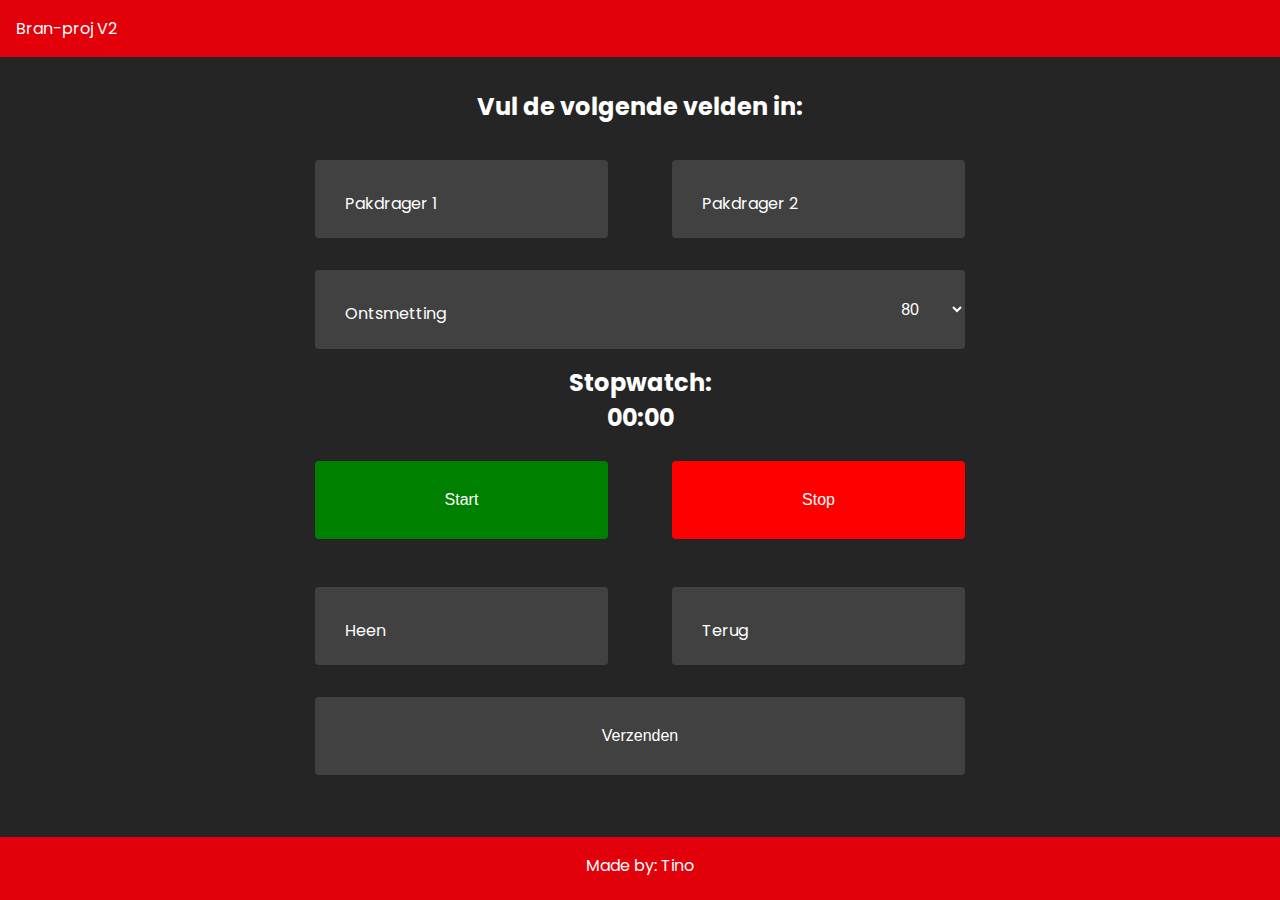
<file: index.html>
<!DOCTYPE html>
<html lang="en">

<head>
  <meta charset="UTF-8">
  <meta http-equiv="X-UA-Compatible" content="IE=edge">
  <meta name="viewport" content="width=device-width, initial-scale=1.0">
  <link rel="shortcut icon" href="img/Klein logo.png">
  <link rel="stylesheet" href="style.css">
  <script src="app.js" defer></script>
  <title>Bran-Proj V2</title>
</head>

<body>

  <header>
    <div>Bran-proj V2</div>
  </header>

  <main>
    <section class="input-toptext">
      <h2 style="text-align:center">Vul de volgende velden in:</h2>

      <section class="input-container">
        <form action="reply1.php" method="post" autocomplete="off">


          <section>
            <section class="styled-input">
              <input type="number" name="pak1" id="pak1" min="80" max="320" required>
              <label for="pak1">Pakdrager 1</label>
            </section>
          </section>
          <section>
            <section class="styled-input" style="float:right;">
              <input type="number" name="pak2" id="pak2" min="80" max="320" required>
              <label for="pak2">Pakdrager 2</label>
            </section>
          </section>


          <section>
            <section class="styled-input wide">
              <select name="ont" id="ont" required>
                <option class="ontoption-position" value="80">80</option>
                <option class="ontoption-position" value="120">120</option>
              </select>
              <label for="ont">Ontsmetting</label>
            </section>
          </section>


          <input type="hidden" id="stopwatchvalue" name="stopwatchvalue" value="">
  
  
          <section style="text-align: center;">
            <h2>Stopwatch:</h2>
            <div id="stopwatch">00:00</div>
            <section class="styled-input">
              <button id="startButton">Start</button>
            </section>
            <section class="styled-input" style="float:right;">
              <button id="stopButton">Stop</button>
            </section>
          </section>


          <section>
            <section class="styled-input">
              <input type="text" name="stopwatchResult" id="heen" required>
              <label for="heen">Heen</label>
            </section>
          </section>
          <section>
            <section class="styled-input" style="float:right;">
              <input type="number" name="terug" id="terug" required>
              <label for="terug">Terug</label>
            </section>
          </section>


          <section class="styled-input wide">
            <button type="submit" name="submit" id="submit">Verzenden</button>
          </section>
        </form>
      </section>
    </section>
  </main>


  <footer>
    <div>
      <!-- <a href="https://www.linkedin.com/in/tinovanhoorn/"> -->
        Made by: Tino
      <!-- </a> -->
    </div>
  </footer>
</body>

</html>
</file>
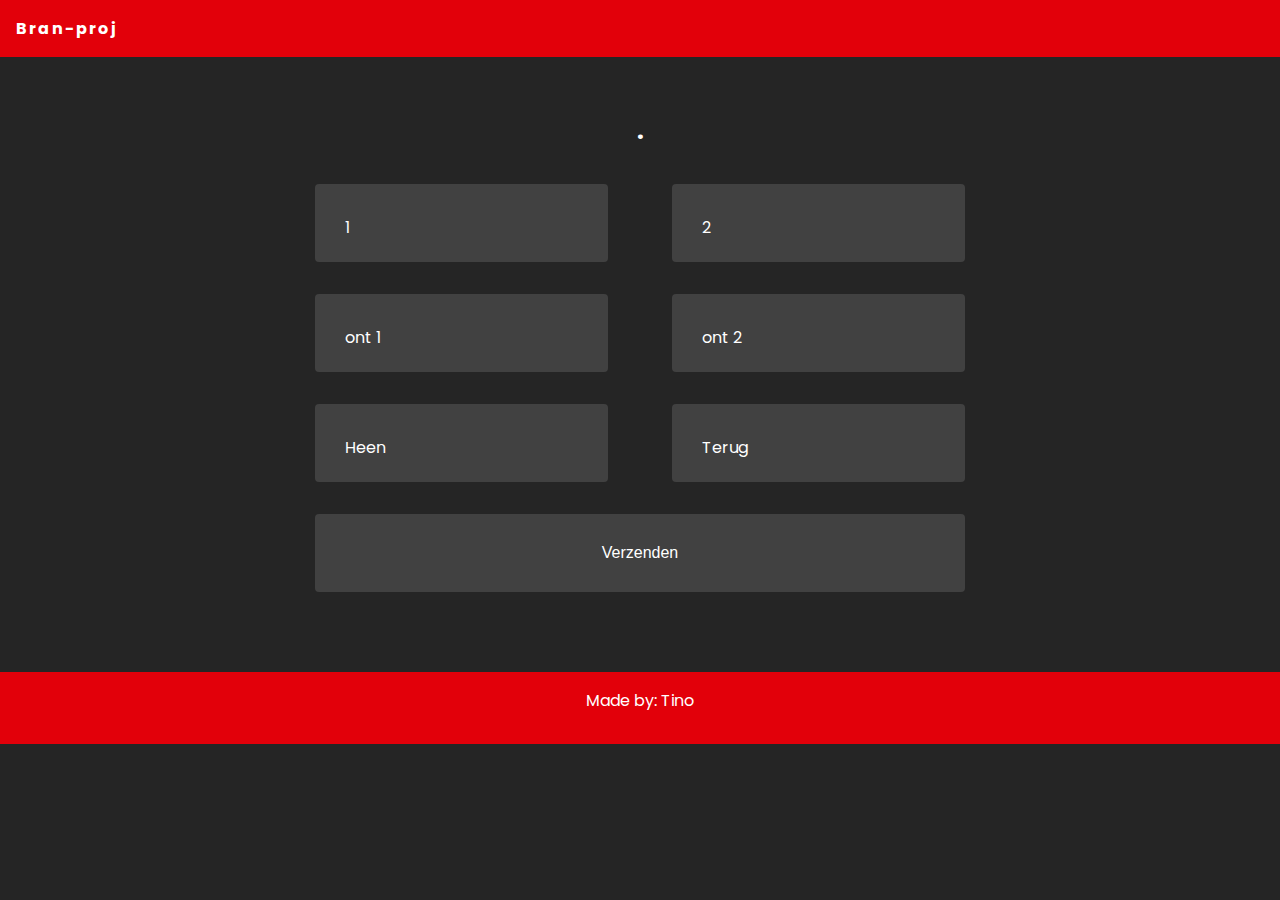
<file: dark javasc/index.html>
<!DOCTYPE html>
<html lang="en">

<head>
  <meta charset="UTF-8">
  <meta http-equiv="X-UA-Compatible" content="IE=edge">
  <meta name="viewport" content="width=device-width, initial-scale=1.0">
  <link rel="stylesheet" href="style.css">
  <title>Dark project</title>
</head>

<body>

  <header>
    <div class="logo">Bran-proj</div>
    <nav>
      </div>
    </nav>
    <div class="toggle"></div>
  </header>


  <section class="container">
    <section class="row">
      <h2 style="text-align:center">.</h2>
    </section>
    <section class="row input-container">
      <form action="index.php" method="post">


        <section>
          <section class="styled-input">
            <input type="text" name="1" id="1" required>
            <label for="1">1</label>
          </section>
        </section>
        <section>
          <section class="styled-input" style="float:right;">
            <input type="text" name="2" id="2" required>
            <label for="2">2</label>
          </section>
        </section>

        <section>
          <section class="styled-input">
            <input type="text" name="ont1" id="ont1" required>
            <label for="ont1">ont 1</label>
          </section>
        </section>
        <section>
          <section class="styled-input" style="float:right;">
            <input type="text" name="ont2" id="ont2" required>
            <label for="ont2">ont 2</label>
          </section>
        </section>

        <section>
          <section class="styled-input">
            <input type="text" name="heen" id="heen" required>
            <label for="heen">Heen</label>
          </section>
        </section>
        <section>
          <section class="styled-input" style="float:right;">
            <input type="text" name="terug" id="terug" required>
            <label for="terug">Terug</label>
          </section>
        </section>
        
        
        
        <!-- <section>
          <section class="styled-input wide">
            <input type="text" name="naam" id="naam" >
            <label for="naam">Naam</label>
          </section>
        </section>
        <section>
          <section class="styled-input">
            <input type="email" name="email" id="email" >
            <label for="email">Email</label>
          </section>
        </section>
        <section>
          <section class="styled-input" style="float:right;">
            <input type="text" name="categorie" id="categorie" >
            <label for="categorie">Categorie</label>
          </section>
        </section> -->


        <section class="styled-input wide">
          <button type="submit" name="submit" id="submit">Verzenden</button>
        </section>
      </form>
    </section>
  </section>



  <footer>Made by: Tino</footer>
</body>

</html>
</file>
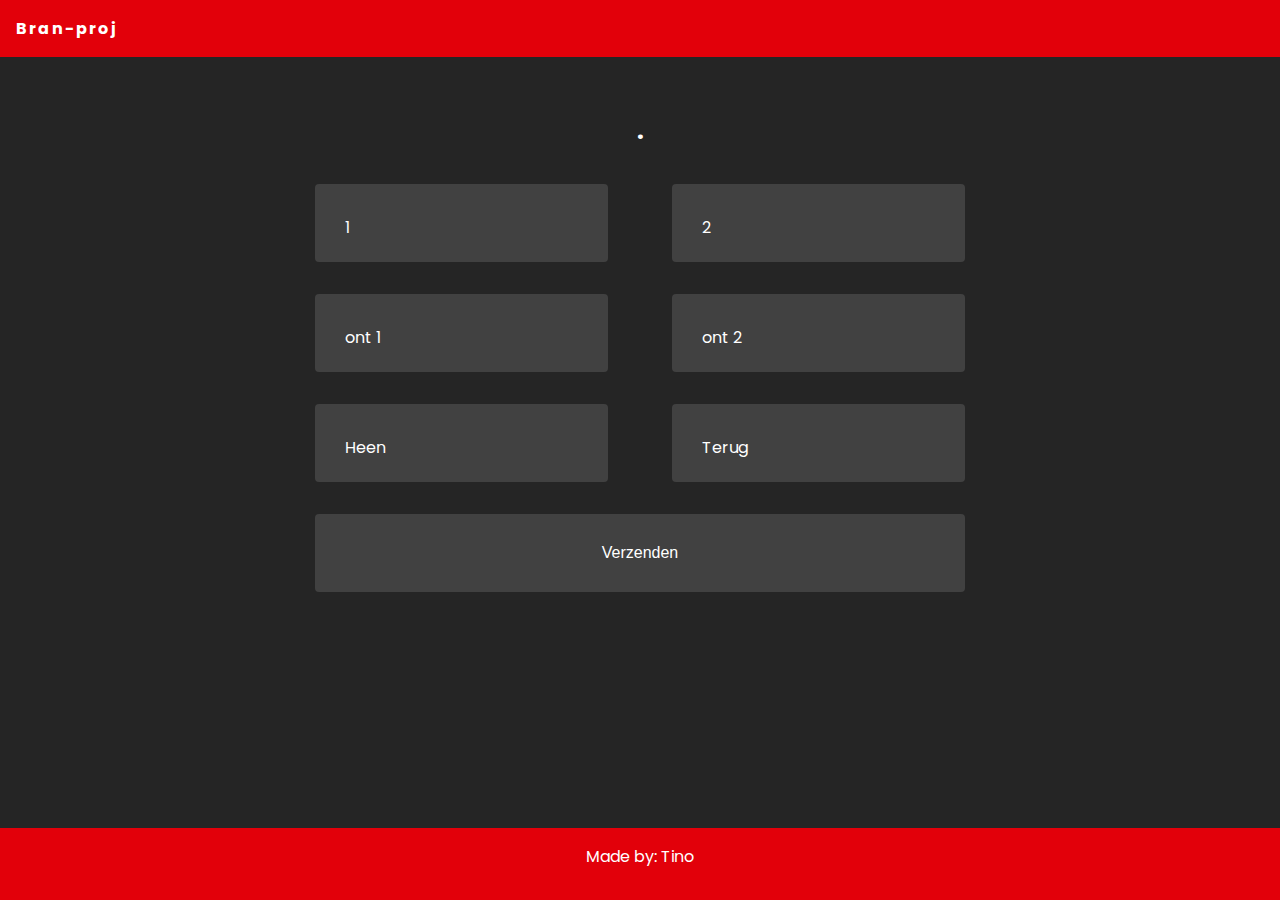
<file: dark-php/index.html>
<!DOCTYPE html>
<html lang="en">

<head>
  <meta charset="UTF-8">
  <meta http-equiv="X-UA-Compatible" content="IE=edge">
  <meta name="viewport" content="width=device-width, initial-scale=1.0">
  <link rel="stylesheet" href="style.css">
  <title>Dark project</title>
</head>

<body>

  <header>
    <div class="logo">Bran-proj</div>
    <nav>
      </div>
    </nav>
    <div class="toggle"></div>
  </header>

  <main>
    <section class="container">
      <section class="row">
        <h2 style="text-align:center">.</h2>
      </section>
      <section class="row input-container">
        <form action="reply1.php" method="post">


          <section>
            <section class="styled-input">
              <input type="text" name="1" id="1" required>
              <label for="1">1</label>
            </section>
          </section>
          <section>
            <section class="styled-input" style="float:right;">
              <input type="text" name="2" id="2" required>
              <label for="2">2</label>
            </section>
          </section>

          <section>
            <section class="styled-input">
              <input type="text" name="ont1" id="ont1" required>
              <label for="ont1">ont 1</label>
            </section>
          </section>
          <section>
            <section class="styled-input" style="float:right;">
              <input type="text" name="ont2" id="ont2" required>
              <label for="ont2">ont 2</label>
            </section>
          </section>

          <section>
            <section class="styled-input">
              <input type="text" name="heen" id="heen" required>
              <label for="heen">Heen</label>
            </section>
          </section>
          <section>
            <section class="styled-input" style="float:right;">
              <input type="text" name="terug" id="terug" required>
              <label for="terug">Terug</label>
            </section>
          </section>

          <section class="styled-input wide">
            <button type="submit" name="submit" id="submit">Verzenden</button>
          </section>
        </form>
      </section>
    </section>
  </main>


  <footer>Made by: Tino</footer>
</body>

</html>
</file>
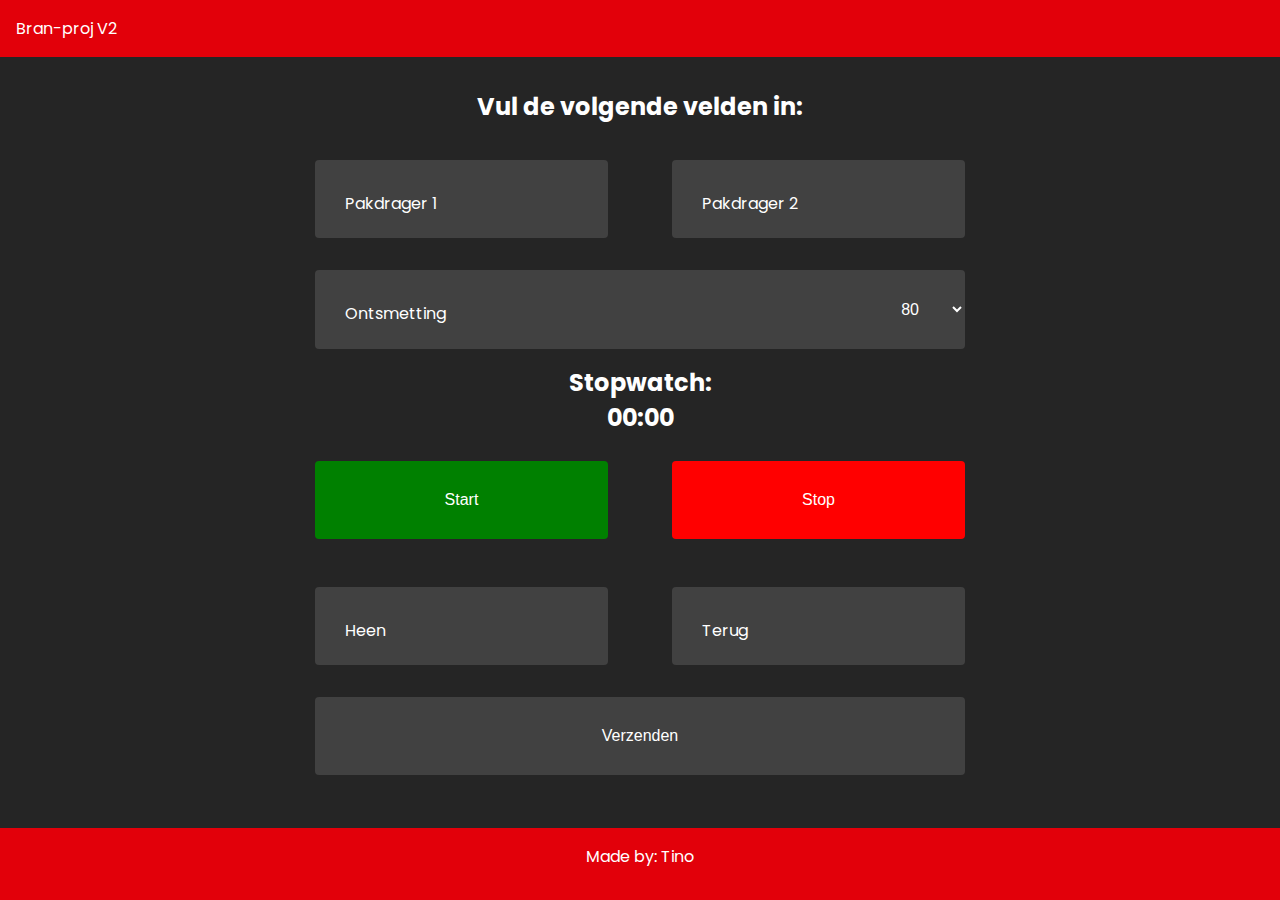
<file: stopwatch test/index.html>
<!DOCTYPE html>
<html lang="en">

<head>
  <meta charset="UTF-8">
  <meta http-equiv="X-UA-Compatible" content="IE=edge">
  <meta name="viewport" content="width=device-width, initial-scale=1.0">
  <link rel="shortcut icon" href="img/Klein logo.png">
  <link rel="stylesheet" href="style.css">
  <script src="app.js" defer></script>
  <title>Bran-Proj V2</title>
</head>

<body>

  <header>
    <div>Bran-proj V2</div>
  </header>

  <main>
    <section class="input-toptext">
      <h2 style="text-align:center">Vul de volgende velden in:</h2>

      <section class="input-container">
        <form action="reply1.php" method="post" autocomplete="off">


          <section>
            <section class="styled-input">
              <input type="number" name="pak1" id="pak1" min="80" max="320" required>
              <label for="pak1">Pakdrager 1</label>
            </section>
          </section>
          <section>
            <section class="styled-input" style="float:right;">
              <input type="number" name="pak2" id="pak2" min="80" max="320" required>
              <label for="pak2">Pakdrager 2</label>
            </section>
          </section>


          <section>
            <section class="styled-input wide">
              <select name="ont" id="ont" required>
                <option class="ontoption-position" value="80">80</option>
                <option class="ontoption-position" value="120">120</option>
              </select>
              <label for="ont">Ontsmetting</label>
            </section>
          </section>


          <input type="hidden" id="stopwatchvalue" name="stopwatchvalue" value="">
  
  
          <section style="text-align: center;">
            <h2>Stopwatch:</h2>
            <div id="stopwatch">00:00</div>
            <section class="styled-input">
              <button id="startButton">Start</button>
            </section>
            <section class="styled-input" style="float:right;">
              <button id="stopButton">Stop</button>
            </section>
          </section>


          <section>
            <section class="styled-input">
              <input type="text" name="stopwatchResult" id="heen" required>
              <label for="heen">Heen</label>
            </section>
          </section>
          <section>
            <section class="styled-input" style="float:right;">
              <input type="number" name="terug" id="terug" required>
              <label for="terug">Terug</label>
            </section>
          </section>


          <section class="styled-input wide">
            <button type="submit" name="submit" id="submit">Verzenden</button>
          </section>
        </form>
      </section>
    </section>
  </main>


  <footer>Made by: Tino</footer>
</body>

</html>
</file>
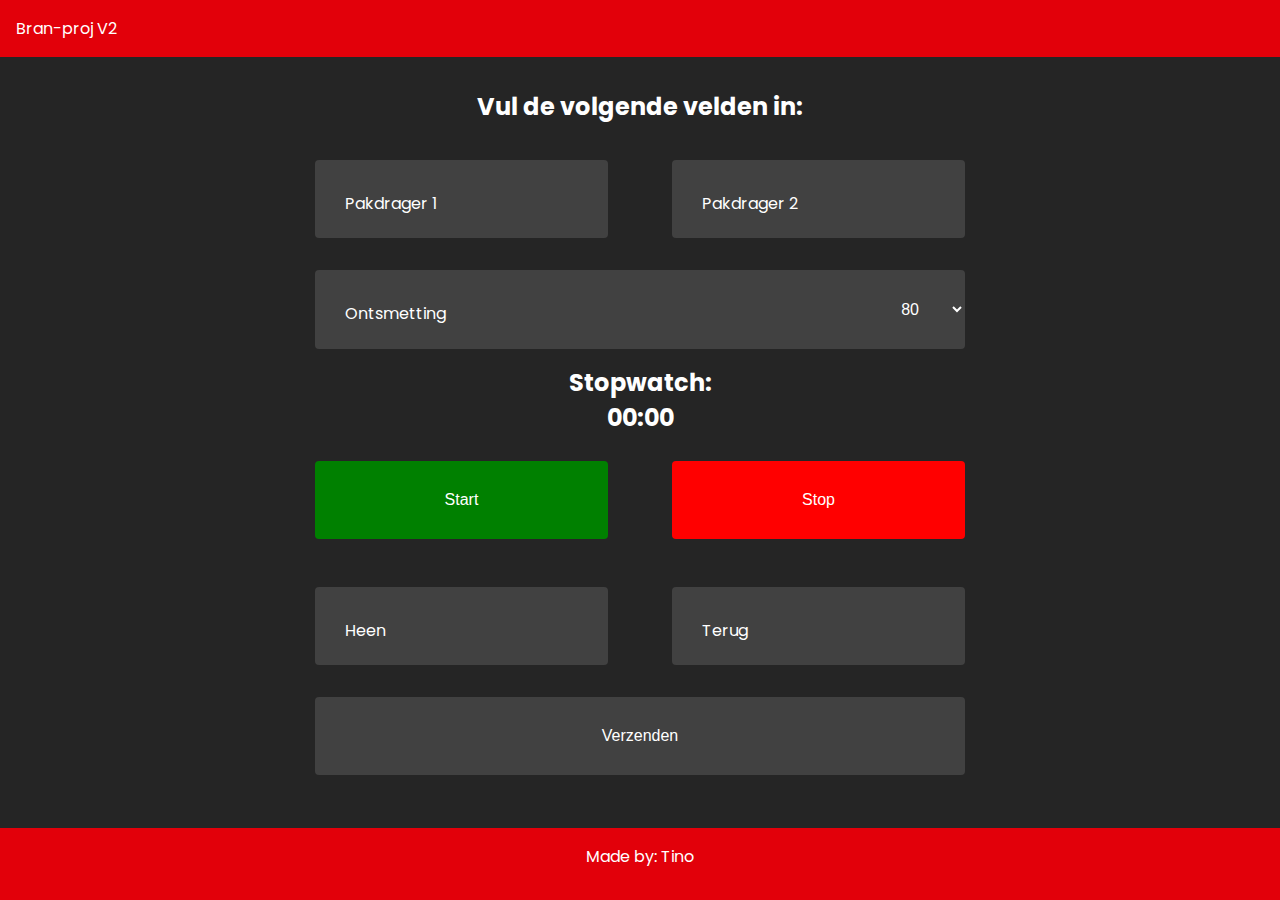
<file: stopwatch-test/index.html>
<!DOCTYPE html>
<html lang="en">

<head>
  <meta charset="UTF-8">
  <meta http-equiv="X-UA-Compatible" content="IE=edge">
  <meta name="viewport" content="width=device-width, initial-scale=1.0">
  <link rel="shortcut icon" href="img/Klein logo.png">
  <link rel="stylesheet" href="style.css">
  <script src="app.js" defer></script>
  <title>Bran-Proj V2</title>
</head>

<body>

  <header>
    <div>Bran-proj V2</div>
  </header>

  <main>
    <section class="input-toptext">
      <h2 style="text-align:center">Vul de volgende velden in:</h2>

      <section class="input-container">
        <form action="reply1.php" method="post" autocomplete="off">


          <section>
            <section class="styled-input">
              <input type="number" name="pak1" id="pak1" min="80" max="320" required>
              <label for="pak1">Pakdrager 1</label>
            </section>
          </section>
          <section>
            <section class="styled-input" style="float:right;">
              <input type="number" name="pak2" id="pak2" min="80" max="320" required>
              <label for="pak2">Pakdrager 2</label>
            </section>
          </section>


          <section>
            <section class="styled-input wide">
              <select name="ont" id="ont" required>
                <option class="ontoption-position" value="80">80</option>
                <option class="ontoption-position" value="120">120</option>
              </select>
              <label for="ont">Ontsmetting</label>
            </section>
          </section>





          <section style="text-align: center;">
            <h2>Stopwatch:</h2>
            <div id="stopwatch">00:00</div>
            <section class="styled-input">
              <button id="startButton">Start</button>
            </section>
            <section class="styled-input" style="float:right;">
              <button id="stopButton">Stop</button>
            </section>
          </section>

          <input type="hidden" id="stopwatchvalue" name="stopwatchvalue" value="" required>

          <section>
            <section class="styled-input">
              <input type="text" name="stopwatchResult" id="heen" required>
              <label for="heen">Heen</label>
            </section>
          </section>
          <section>
            <section class="styled-input" style="float:right;">
              <input type="number" name="terug" id="terug" required>
              <label for="terug">Terug</label>
            </section>
          </section>


          <section class="styled-input wide">
            <button type="submit" name="submit" id="submit">Verzenden</button>
          </section>
        </form>
      </section>
    </section>
  </main>


  <footer>Made by: Tino</footer>
</body>

</html>
</file>
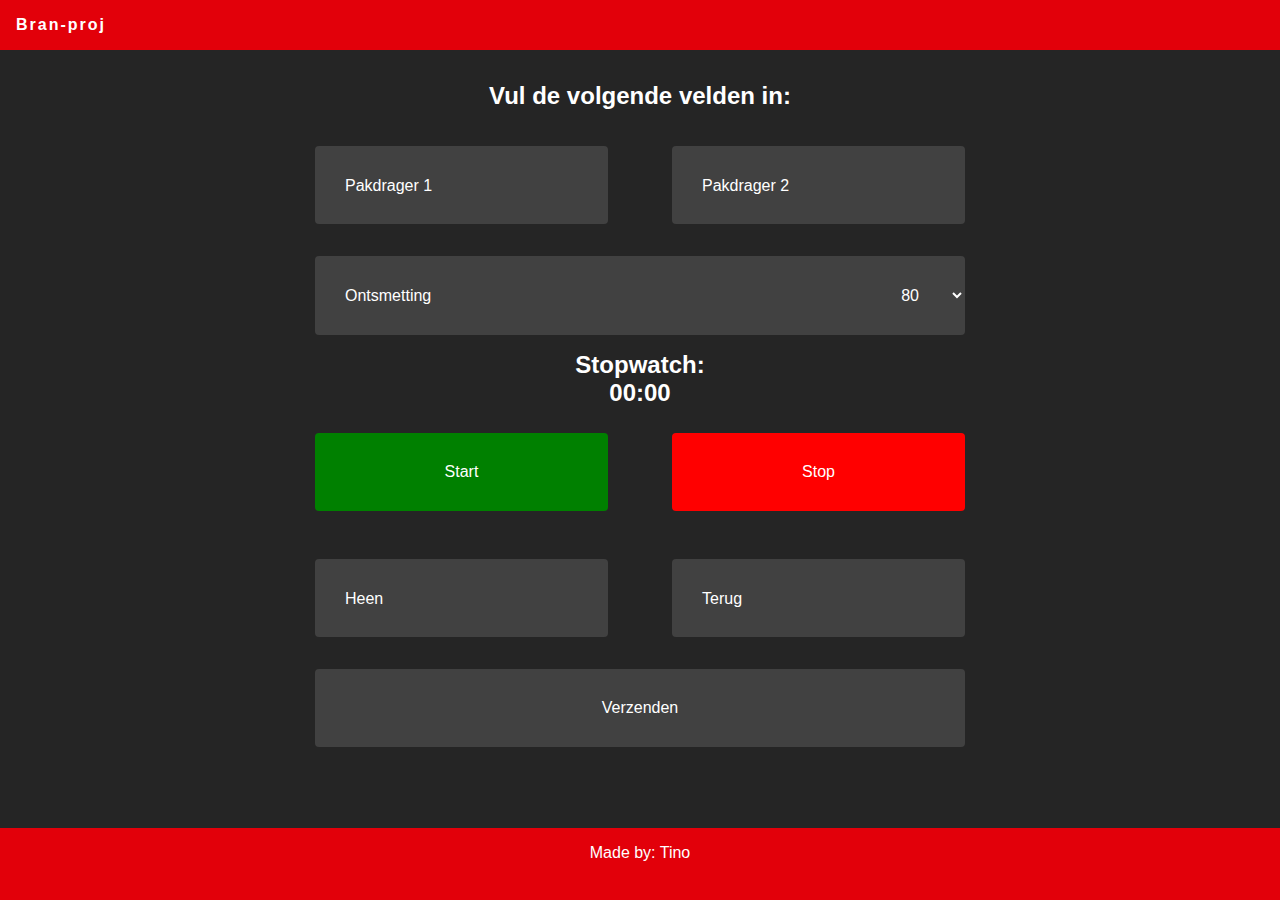
<file: stopwatch/index.html>
<!DOCTYPE html>
<html lang="en">
<head>
    <meta charset="UTF-8">
    <meta http-equiv="X-UA-Compatible" content="IE=edge">
    <meta name="viewport" content="width=device-width, initial-scale=1.0">
    <link rel="stylesheet" href="style.css">
    <script src="app.js" defer></script>
    <title>Document</title>
</head>
<body>

    <header>
      <div class="logo">Bran-proj</div>
      <nav>
        </div>
      </nav>
      <div class="toggle"></div>
    </header>
  
    <main>
      <section class="container">
        <section class="row">
          <h2 style="text-align:center">Vul de volgende velden in:</h2>
        </section>
        <section class="row input-container">
          <form action="reply1.php" method="post" autocomplete="off">
  
  
            <section>
              <section class="styled-input">
                <input type="text" name="1" id="1" required>
                <label for="1">Pakdrager 1</label>
              </section>
            </section>
            <section>
              <section class="styled-input" style="float:right;">
                <input type="text" name="2" id="2" required>
                <label for="2">Pakdrager 2</label>
              </section>
            </section>
  
  
  
            <section>
              <section class="styled-input wide">
                <select name="ont" id="ont" required>
                  <option class="optionright" value="80">80</option>
                  <option class="optionright" value="120">120</option>
                </select>
                <label for="ont">Ontsmetting</label>
              </section>
            </section>
            
  
  
            <input type="hidden" id="stopwatchValue" name="stopwatchValue" value="">
  
  
            <section style="text-align: center;">
                    <h2>Stopwatch:</h2>
                    <div id="stopwatch">00:00</div>
                    <section class="styled-input">
                        <button id="startButton">Start</button>
                    </section>
                    <section class="styled-input" style="float:right;">
                        <button id="stopButton">Stop</button>
                    </section>
            </section>


            <section>
              <section class="styled-input">
                <input type="text" name="stopwatchResult" id="heen" required>
                <label for="heen">Heen</label>
              </section>
            </section>
            <section>
              <section class="styled-input" style="float:right;">
                <input type="text" name="terug" id="terug" required>
                <label for="terug">Terug</label>
              </section>
            </section>
  
            <section class="styled-input wide">
              <button type="submit" name="submit" id="submit">Verzenden</button>
            </section>
          </form>
        </section>
      </section>
    </main>
  
  
    <footer>Made by: Tino</footer>
  </body>

</html>
</file>
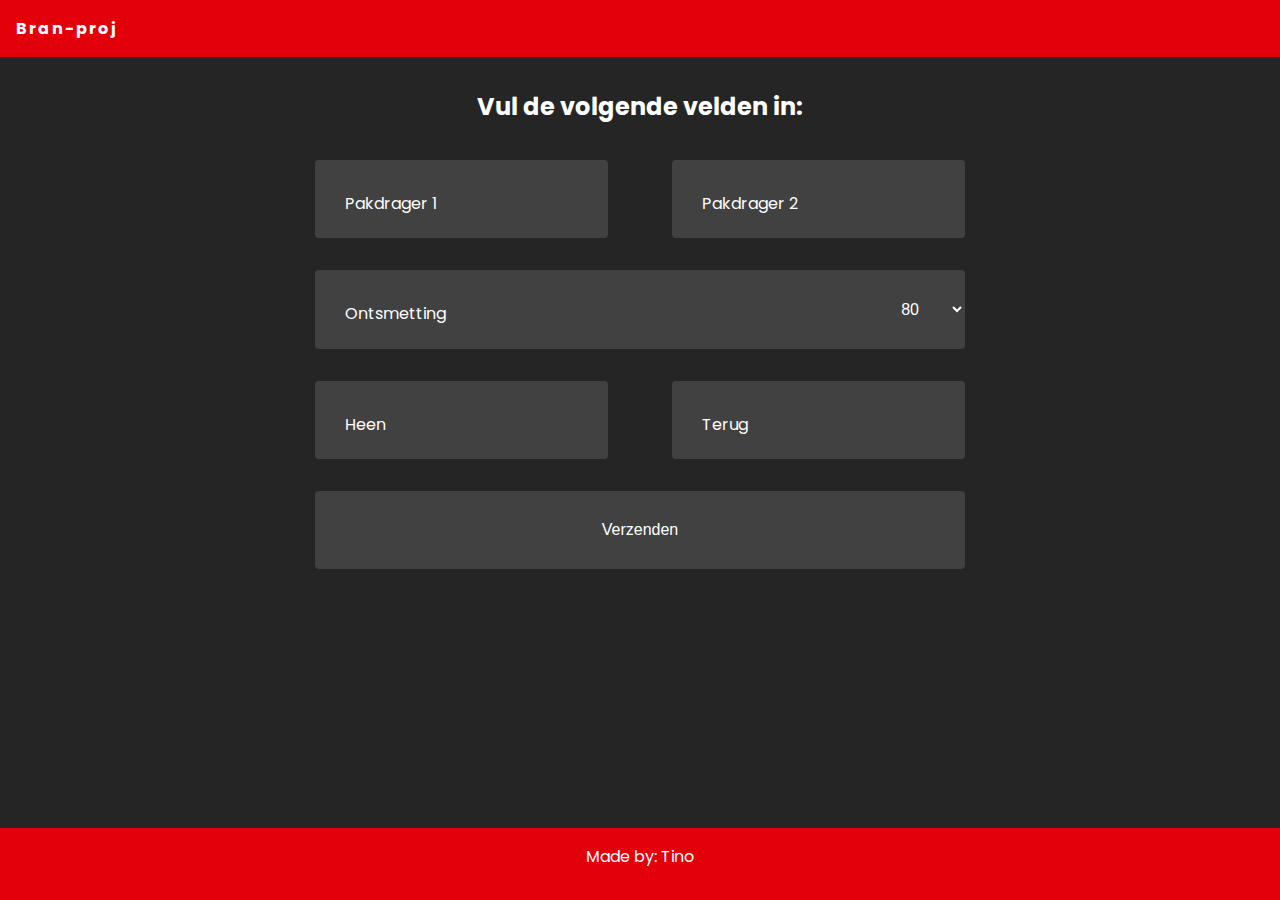
<file: test/index.html>
<!DOCTYPE html>
<html lang="en">

<head>
  <meta charset="UTF-8">
  <meta http-equiv="X-UA-Compatible" content="IE=edge">
  <meta name="viewport" content="width=device-width, initial-scale=1.0">
  <link rel="shortcut icon" href="img/Klein logo.png">
  <link rel="stylesheet" href="style.css">
  <title>Bran-Proj</title>
</head>

<body>

  <header>
    <div class="logo">Bran-proj</div>
    <nav>
      </div>
    </nav>
    <div class="toggle"></div>
  </header>

  <main>
    <section class="container">
      <section class="row">
        <h2 style="text-align:center">Vul de volgende velden in:</h2>
      </section>
      <section class="row input-container">
        <form action="reply1.php" method="post">


          <section>
            <section class="styled-input">
              <input type="text" name="1" id="1" required>
              <label for="1">Pakdrager 1</label>
            </section>
          </section>
          <section>
            <section class="styled-input" style="float:right;">
              <input type="text" name="2" id="2" required>
              <label for="2">Pakdrager 2</label>
            </section>
          </section>



          <section>
            <section class="styled-input wide">
              <select name="ont" id="ont" required>
                <option class="optionright" value="80">80</option>
                <option class="optionright" value="120">120</option>
              </select>
              <label for="ont">Ontsmetting</label>
            </section>
          </section>
          






          <!-- <section>
            <section class="styled-input wide">
              <input type="text" name="ont" id="ont" required>
              <label for="ont">Ontsmetting</label> 
            </section>
          </section> -->







          

          <section>
            <section class="styled-input">
              <input type="text" name="heen" id="heen" required>
              <label for="heen">Heen</label>
            </section>
          </section>
          <section>
            <section class="styled-input" style="float:right;">
              <input type="text" name="terug" id="terug" required>
              <label for="terug">Terug</label>
            </section>
          </section>

          <section class="styled-input wide">
            <button type="submit" name="submit" id="submit">Verzenden</button>
          </section>
        </form>
      </section>
    </section>
  </main>


  <footer>Made by: Tino</footer>
</body>

</html>
</file>
<file: style.css>
@import url("https://fonts.googleapis.com/css2?family=Poppins:wght@300;400;700&display=swap");

* {
  margin: 0;
  padding: 0;
  box-sizing: border-box;
}

html,
body {
  height: 100%;
  margin: 0;
}

body {
  font-family: "Poppins", sans-serif;
  display: flex;
  flex-direction: column;
  background-position: center;
  background-size: cover;
  background-repeat: no-repeat;
  background-attachment: fixed;
  overflow-x: hidden;
  background-color: #252525;
}

main {
  flex: 1;
}

footer {
  background: #e2000a;
  color: #fff;
  overflow-x: hidden;
  padding: 1rem 0;
  text-align: center;
  position: static;
  bottom: 0;
  width: 100vw;
  height: 7vh;
  flex-shrink: 0;
}

/*Navbar*/
li {
  list-style: none;
}

a {
  text-decoration: none;
  color: #fff;
}

header {
  padding: 1rem;
  display: flex;
  justify-content: space-between;
  color: #fff;
  background: #e2000a;
}

nav {
  width: 100%;
  position: absolute;
  top: 50px;
  left: -100%;
  height: calc(100vh - 50px);
  background: #000;
  transition: 0.3s;
}

#page-container {
  position: relative;
  min-height: 84vh;
}

/*form*/

.input-toptext {
  margin-top: 2rem;
}

input:focus ~ label,
textarea:focus ~ label,
input:valid ~ label,
textarea:valid ~ label,
option:valid ~ label {
  font-size: 0.75em;
  color: #999;
  top: -5px;
  -webkit-transition: all 0.225s ease;
  transition: all 0.225s ease;
}

.styled-input {
  float: left;
  width: 293px;
  margin: 1rem 0;
  position: relative;
  border-radius: 4px;
}

@media only screen and (max-width: 768px) {
  .styled-input {
    width: 100%;
  }
}

.styled-input label {
  color: #ffffff;
  padding: 1.3rem 30px 1rem 30px;
  position: absolute;
  top: 10px;
  left: 0;
  -webkit-transition: all 0.25s ease;
  transition: all 0.25s ease;
  pointer-events: none;
}

.styled-input.wide {
  width: 650px;
  max-width: 100%;
}

input,
textarea,
button,
select {
  padding: 30px;
  border: 0;
  width: 100%;
  font-size: 1rem;
  background-color: #414141;
  color: white;
  border-radius: 4px;
}

input:focus,
textarea:focus {
  outline: 0;
}

input:focus ~ span,
textarea:focus ~ span {
  width: 100%;
  -webkit-transition: all 0.075s ease;
  transition: all 0.075s ease;
}

.input-container {
  width: 650px;
  max-width: 100%;
  margin: 20px auto 25px auto;
}

.styled-button {
  float: left;
  width: 650px;
  max-width: 100%;
  margin: 1rem 0;
  position: relative;
  border-radius: 4px;
}

button {
  margin-bottom: 1rem;
}

h1 {
  color: #fff;
  font-size: 1.5rem;
}

h2 {
  color: #fff;
}

h3 {
  color: #ff0000;
  font-size: 1.3rem;
}

p {
  color: #fff;
}

.ontoption-position {
  text-align: right;
  font-size: 1rem;
}

#stopwatch {
  font-size: 24px;
  font-weight: bold;
  margin-bottom: 10px;
  color: #fff;
}

#startButton {
background-color: green
}

#stopButton {
  background-color: red
}

/*replyform*/

.containerform {
  display: flex;
}

.containerform2 {
  display: flex;
}

strong {
  color: green;
}

.left1 {
  flex: 1;
  height: 17rem;
  width: 24rem;
  margin-top: 2rem;
  margin-left: 10rem;
}

.left2 {
  flex: 1;
  height: 15rem;
  width: 24rem;
  margin-top: 2rem;
  margin-left: 10rem;
  text-align: center;
}

.right {
  flex: 1;
  height: 34rem;
  margin-top: 2rem;
  margin-right: 10rem;
  margin-left: 2rem;
}

.righttext {
  flex: 1;
  height: 34rem;
  margin-top: 2rem;
  margin-right: 10rem;
  margin-left: 2rem;
  padding-left: 5rem;
  padding-right: 5rem;
}

.righttext {
  color: #000;
}

.container2 {
  margin-top: 3.5rem;
  width: 60rem;
}

.timer {
  font-size: 40px;
  padding: 42px 0;
  border-radius: 10px;
  margin-top: 1rem;
  text-align: center;
  color: #fff;
}

.t button {
  padding: 20px;
  border: 0;
  width: 100%;
  font-size: 1rem;
  background-color: #414141;
  color: white;
  border-radius: 4px;
}

.styled-inputb {
  float: left;
  width: 140px;
  margin: 0 1.5rem;
  position: relative;
  border-radius: 4px;
}
</file>
<file: dark javasc/style.css>
@import url("https://fonts.googleapis.com/css2?family=Poppins:wght@300;400;700&display=swap");

* {
  margin: 0;
  padding: 0;
  box-sizing: border-box;
}

body {
  font-family: "Poppins", sans-serif;
  background-position: center;
  background-size: cover;
  background-repeat: no-repeat;
  background-attachment: fixed;
  overflow-x: hidden;
  background-color: #252525;
}

/*Navbar*/
li {
  list-style: none;
}

a {
  text-decoration: none;
  color: #fff;
}

header {
  padding: 1rem;
  display: flex;
  justify-content: space-between;
  color: #fff;
  background: #e2000a;
}

nav {
  width: 100%;
  position: absolute;
  top: 50px;
  left: -100%;
  height: calc(100vh - 50px);
  background: #000;
  transition: 0.3s;
}

.logo {
  font-weight: bold;
  letter-spacing: 2px;
}

#page-container {
  position: relative;
  min-height: 84vh;
}

footer {
  background: #e2000a;
  color: #fff;
  padding: 1rem 0;
  text-align: center;
  position: static;
  bottom: 0;
  width: 100vw;
  height: 8vh;
  overflow-x: hidden;
}

.container {
  margin-top: 3.5rem;
}

input:focus ~ label,
textarea:focus ~ label,
input:valid ~ label,
textarea:valid ~ label {
  font-size: 0.75em;
  color: #999;
  top: -5px;
  -webkit-transition: all 0.225s ease;
  transition: all 0.225s ease;
}

.styled-input {
  float: left;
  width: 293px;
  margin: 1rem 0;
  position: relative;
  border-radius: 4px;
}

@media only screen and (max-width: 768px) {
  .styled-input {
    width: 100%;
  }
}

.styled-input label {
  color: #ffffff;
  padding: 1.3rem 30px 1rem 30px;
  position: absolute;
  top: 10px;
  left: 0;
  -webkit-transition: all 0.25s ease;
  transition: all 0.25s ease;
  pointer-events: none;
}

.styled-input.wide {
  width: 650px;
  max-width: 100%;
}

input,
textarea,
button {
  padding: 30px;
  border: 0;
  width: 100%;
  font-size: 1rem;
  background-color: #414141;
  color: white;
  border-radius: 4px;
}

input:focus,
textarea:focus {
  outline: 0;
}

input:focus ~ span,
textarea:focus ~ span {
  width: 100%;
  -webkit-transition: all 0.075s ease;
  transition: all 0.075s ease;
}

textarea {
  width: 100%;
  min-height: 15em;
}

.input-container {
  width: 650px;
  max-width: 100%;
  margin: 20px auto 25px auto;
}

.styled-button {
  float: left;
  width: 650px;
  max-width: 100%;
  margin: 1rem 0;
  position: relative;
  border-radius: 4px;
}

button {
  margin-bottom: 4rem;
}

h1 {
  color: #fff;
}

h2 {
  color: #fff;
}

p {
  color: #fff;
}
</file>
<file: dark-php/style.css>
@import url("https://fonts.googleapis.com/css2?family=Poppins:wght@300;400;700&display=swap");

* {
  margin: 0;
  padding: 0;
  box-sizing: border-box;
}

html,
body {
  height: 100%;
  margin: 0;
}

body {
  font-family: "Poppins", sans-serif;
  display: flex;
  flex-direction: column;
  background-position: center;
  background-size: cover;
  background-repeat: no-repeat;
  background-attachment: fixed;
  overflow-x: hidden;
  background-color: #252525;
}

main {
  flex: 1;
}

footer {
  background: #e2000a;
  color: #fff;
  padding: 1rem 0;
  text-align: center;
  position: static;
  bottom: 0;
  width: 100vw;
  height: 8vh;
  overflow-x: hidden;
  flex-shrink: 0;
}

/*Navbar*/
li {
  list-style: none;
}

a {
  text-decoration: none;
  color: #fff;
}

header {
  padding: 1rem;
  display: flex;
  justify-content: space-between;
  color: #fff;
  background: #e2000a;
}

nav {
  width: 100%;
  position: absolute;
  top: 50px;
  left: -100%;
  height: calc(100vh - 50px);
  background: #000;
  transition: 0.3s;
}

.logo {
  font-weight: bold;
  letter-spacing: 2px;
}

#page-container {
  position: relative;
  min-height: 84vh;
}

/*form*/

.container {
  margin-top: 3.5rem;
}

input:focus ~ label,
textarea:focus ~ label,
input:valid ~ label,
textarea:valid ~ label {
  font-size: 0.75em;
  color: #999;
  top: -5px;
  -webkit-transition: all 0.225s ease;
  transition: all 0.225s ease;
}

.styled-input {
  float: left;
  width: 293px;
  margin: 1rem 0;
  position: relative;
  border-radius: 4px;
}

@media only screen and (max-width: 768px) {
  .styled-input {
    width: 100%;
  }
}

.styled-input label {
  color: #ffffff;
  padding: 1.3rem 30px 1rem 30px;
  position: absolute;
  top: 10px;
  left: 0;
  -webkit-transition: all 0.25s ease;
  transition: all 0.25s ease;
  pointer-events: none;
}

.styled-input.wide {
  width: 650px;
  max-width: 100%;
}

input,
textarea,
button {
  padding: 30px;
  border: 0;
  width: 100%;
  font-size: 1rem;
  background-color: #414141;
  color: white;
  border-radius: 4px;
}

input:focus,
textarea:focus {
  outline: 0;
}

input:focus ~ span,
textarea:focus ~ span {
  width: 100%;
  -webkit-transition: all 0.075s ease;
  transition: all 0.075s ease;
}

textarea {
  width: 100%;
  min-height: 15em;
}

.input-container {
  width: 650px;
  max-width: 100%;
  margin: 20px auto 25px auto;
}

.styled-button {
  float: left;
  width: 650px;
  max-width: 100%;
  margin: 1rem 0;
  position: relative;
  border-radius: 4px;
}

button {
  margin-bottom: 4rem;
}

h1 {
  color: #fff;
}

h2 {
  color: #fff;
}

p {
  color: #fff;
}

/*replyform*/

.containerform {
  display: flex;
}

.containerform2 {
  display: flex;
}

.left1 {
  flex: 1;
  height: 16rem;
  width: 24rem;
  margin-top: 2rem;
  margin-left: 10rem;
  background-color: #11cd07;
}

.left2 {
  flex: 1;
  height: 16rem;
  width: 24rem;
  margin-top: 2rem;
  margin-left: 10rem;
  background-color: #1100cb;
  text-align: center;
}

.right {
  flex: 1;
  height: 34rem;
  margin-top: 2rem;
  margin-right: 10rem;
  margin-left: 2rem;
  background-color: rgb(0, 144, 144);
}

.righttext {
  flex: 1;
  height: 34rem;
  margin-top: 2rem;
  margin-right: 10rem;
  margin-left: 2rem;
  background-color: rgb(0, 144, 144);
  padding-left: 5rem;
  padding-right: 5rem;
}

.righttext {
  color: #000;
}

.container2 {
  margin-top: 3.5rem;
  width: 60rem;
}
</file>
<file: stopwatch test/style.css>
@import url("https://fonts.googleapis.com/css2?family=Poppins:wght@300;400;700&display=swap");

* {
  margin: 0;
  padding: 0;
  box-sizing: border-box;
}

html,
body {
  height: 100%;
  margin: 0;
}

body {
  font-family: "Poppins", sans-serif;
  display: flex;
  flex-direction: column;
  background-position: center;
  background-size: cover;
  background-repeat: no-repeat;
  background-attachment: fixed;
  overflow-x: hidden;
  background-color: #252525;
}

main {
  flex: 1;
}

footer {
  background: #e2000a;
  color: #fff;
  overflow-x: hidden;
  padding: 1rem 0;
  text-align: center;
  position: static;
  bottom: 0;
  width: 100vw;
  height: 8vh;
  flex-shrink: 0;
}

/*Navbar*/
li {
  list-style: none;
}

a {
  text-decoration: none;
  color: #fff;
}

header {
  padding: 1rem;
  display: flex;
  justify-content: space-between;
  color: #fff;
  background: #e2000a;
}

nav {
  width: 100%;
  position: absolute;
  top: 50px;
  left: -100%;
  height: calc(100vh - 50px);
  background: #000;
  transition: 0.3s;
}

#page-container {
  position: relative;
  min-height: 84vh;
}

/*form*/

.input-toptext {
  margin-top: 2rem;
}

input:focus ~ label,
textarea:focus ~ label,
input:valid ~ label,
textarea:valid ~ label,
option:valid ~ label {
  font-size: 0.75em;
  color: #999;
  top: -5px;
  -webkit-transition: all 0.225s ease;
  transition: all 0.225s ease;
}

.styled-input {
  float: left;
  width: 293px;
  margin: 1rem 0;
  position: relative;
  border-radius: 4px;
}

@media only screen and (max-width: 768px) {
  .styled-input {
    width: 100%;
  }
}

.styled-input label {
  color: #ffffff;
  padding: 1.3rem 30px 1rem 30px;
  position: absolute;
  top: 10px;
  left: 0;
  -webkit-transition: all 0.25s ease;
  transition: all 0.25s ease;
  pointer-events: none;
}

.styled-input.wide {
  width: 650px;
  max-width: 100%;
}

input,
textarea,
button,
select {
  padding: 30px;
  border: 0;
  width: 100%;
  font-size: 1rem;
  background-color: #414141;
  color: white;
  border-radius: 4px;
}

input:focus,
textarea:focus {
  outline: 0;
}

input:focus ~ span,
textarea:focus ~ span {
  width: 100%;
  -webkit-transition: all 0.075s ease;
  transition: all 0.075s ease;
}

.input-container {
  width: 650px;
  max-width: 100%;
  margin: 20px auto 25px auto;
}

.styled-button {
  float: left;
  width: 650px;
  max-width: 100%;
  margin: 1rem 0;
  position: relative;
  border-radius: 4px;
}

button {
  margin-bottom: 1rem;
}

h1 {
  color: #fff;
  font-size: 1.5rem;
}

h2 {
  color: #fff;
}

h3 {
  color: #ff0000;
  font-size: 1.3rem;
}

p {
  color: #fff;
}

.ontoption-position {
  text-align: right;
  font-size: 1rem;
}

#stopwatch {
  font-size: 24px;
  font-weight: bold;
  margin-bottom: 10px;
  color: #fff;
}

#startButton {
background-color: green
}

#stopButton {
  background-color: red
}

/*replyform*/

.containerform {
  display: flex;
}

.containerform2 {
  display: flex;
}

strong {
  color: green;
}

.left1 {
  flex: 1;
  height: 17rem;
  width: 24rem;
  margin-top: 2rem;
  margin-left: 10rem;
}

.left2 {
  flex: 1;
  height: 15rem;
  width: 24rem;
  margin-top: 2rem;
  margin-left: 10rem;
  text-align: center;
}

.right {
  flex: 1;
  height: 34rem;
  margin-top: 2rem;
  margin-right: 10rem;
  margin-left: 2rem;
}

.righttext {
  flex: 1;
  height: 34rem;
  margin-top: 2rem;
  margin-right: 10rem;
  margin-left: 2rem;
  padding-left: 5rem;
  padding-right: 5rem;
}

.righttext {
  color: #000;
}

.container2 {
  margin-top: 3.5rem;
  width: 60rem;
}

.timer {
  font-size: 40px;
  padding: 42px 0;
  border-radius: 10px;
  margin-top: 1rem;
  text-align: center;
  color: #fff;
}

.t button {
  padding: 20px;
  border: 0;
  width: 100%;
  font-size: 1rem;
  background-color: #414141;
  color: white;
  border-radius: 4px;
}

.styled-inputb {
  float: left;
  width: 140px;
  margin: 0 1.5rem;
  position: relative;
  border-radius: 4px;
}
</file>
<file: stopwatch-test/style.css>
@import url("https://fonts.googleapis.com/css2?family=Poppins:wght@300;400;700&display=swap");

* {
  margin: 0;
  padding: 0;
  box-sizing: border-box;
}

html,
body {
  height: 100%;
  margin: 0;
}

body {
  font-family: "Poppins", sans-serif;
  display: flex;
  flex-direction: column;
  background-position: center;
  background-size: cover;
  background-repeat: no-repeat;
  background-attachment: fixed;
  overflow-x: hidden;
  background-color: #252525;
}

main {
  flex: 1;
}

footer {
  background: #e2000a;
  color: #fff;
  overflow-x: hidden;
  padding: 1rem 0;
  text-align: center;
  position: static;
  bottom: 0;
  width: 100vw;
  height: 8vh;
  flex-shrink: 0;
}

/*Navbar*/
li {
  list-style: none;
}

a {
  text-decoration: none;
  color: #fff;
}

header {
  padding: 1rem;
  display: flex;
  justify-content: space-between;
  color: #fff;
  background: #e2000a;
}

nav {
  width: 100%;
  position: absolute;
  top: 50px;
  left: -100%;
  height: calc(100vh - 50px);
  background: #000;
  transition: 0.3s;
}

#page-container {
  position: relative;
  min-height: 84vh;
}

/*form*/

.input-toptext {
  margin-top: 2rem;
}

input:focus ~ label,
textarea:focus ~ label,
input:valid ~ label,
textarea:valid ~ label,
option:valid ~ label {
  font-size: 0.75em;
  color: #999;
  top: -5px;
  -webkit-transition: all 0.225s ease;
  transition: all 0.225s ease;
}

.styled-input {
  float: left;
  width: 293px;
  margin: 1rem 0;
  position: relative;
  border-radius: 4px;
}

@media only screen and (max-width: 768px) {
  .styled-input {
    width: 100%;
  }
}

.styled-input label {
  color: #ffffff;
  padding: 1.3rem 30px 1rem 30px;
  position: absolute;
  top: 10px;
  left: 0;
  -webkit-transition: all 0.25s ease;
  transition: all 0.25s ease;
  pointer-events: none;
}

.styled-input.wide {
  width: 650px;
  max-width: 100%;
}

input,
textarea,
button,
select {
  padding: 30px;
  border: 0;
  width: 100%;
  font-size: 1rem;
  background-color: #414141;
  color: white;
  border-radius: 4px;
}

input:focus,
textarea:focus {
  outline: 0;
}

input:focus ~ span,
textarea:focus ~ span {
  width: 100%;
  -webkit-transition: all 0.075s ease;
  transition: all 0.075s ease;
}

.input-container {
  width: 650px;
  max-width: 100%;
  margin: 20px auto 25px auto;
}

.styled-button {
  float: left;
  width: 650px;
  max-width: 100%;
  margin: 1rem 0;
  position: relative;
  border-radius: 4px;
}

button {
  margin-bottom: 1rem;
}

h1 {
  color: #fff;
  font-size: 1.5rem;
}

h2 {
  color: #fff;
}

h3 {
  color: #ff0000;
  font-size: 1.3rem;
}

p {
  color: #fff;
}

.ontoption-position {
  text-align: right;
  font-size: 1rem;
}

#stopwatch {
  font-size: 24px;
  font-weight: bold;
  margin-bottom: 10px;
  color: #fff;
}

#startButton {
background-color: green
}

#stopButton {
  background-color: red
}

/*replyform*/

.containerform {
  display: flex;
}

.containerform2 {
  display: flex;
}

strong {
  color: green;
}

.left1 {
  flex: 1;
  height: 17rem;
  width: 24rem;
  margin-top: 2rem;
  margin-left: 10rem;
}

.left2 {
  flex: 1;
  height: 15rem;
  width: 24rem;
  margin-top: 2rem;
  margin-left: 10rem;
  text-align: center;
}

.right {
  flex: 1;
  height: 34rem;
  margin-top: 2rem;
  margin-right: 10rem;
  margin-left: 2rem;
}

.righttext {
  flex: 1;
  height: 34rem;
  margin-top: 2rem;
  margin-right: 10rem;
  margin-left: 2rem;
  padding-left: 5rem;
  padding-right: 5rem;
}

.righttext {
  color: #000;
}

.container2 {
  margin-top: 3.5rem;
  width: 60rem;
}

.timer {
  font-size: 40px;
  padding: 42px 0;
  border-radius: 10px;
  margin-top: 1rem;
  text-align: center;
  color: #fff;
}

.t button {
  padding: 20px;
  border: 0;
  width: 100%;
  font-size: 1rem;
  background-color: #414141;
  color: white;
  border-radius: 4px;
}

.styled-inputb {
  float: left;
  width: 140px;
  margin: 0 1.5rem;
  position: relative;
  border-radius: 4px;
}
</file>
<file: stopwatch/style.css>
#stopwatch {
    font-size: 24px;
    font-weight: bold;
    margin-bottom: 10px;
    color: #fff;
}

#startButton {
background-color: green
}

#stopButton {
    background-color: red
}



  @import url("https://fonts.googleapis.com/css2?family=Poppins:wght@300;400;700&display=swap");

  * {
    margin: 0;
    padding: 0;
    box-sizing: border-box;
  }
  
  html,
  body {
    height: 100%;
    margin: 0;
  }
  
  body {
    font-family: "Poppins", sans-serif;
    display: flex;
    flex-direction: column;
    background-position: center;
    background-size: cover;
    background-repeat: no-repeat;
    background-attachment: fixed;
    overflow-x: hidden;
    background-color: #252525;
  }
  
  main {
    flex: 1;
  }
  
  footer {
    background: #e2000a;
    color: #fff;
    overflow-x: hidden;
    padding: 1rem 0;
    text-align: center;
    position: static;
    bottom: 0;
    width: 100vw;
    height: 8vh;
    flex-shrink: 0;
  }
  
  /*Navbar*/
  li {
    list-style: none;
  }
  
  a {
    text-decoration: none;
    color: #fff;
  }
  
  header {
    padding: 1rem;
    display: flex;
    justify-content: space-between;
    color: #fff;
    background: #e2000a;
  }
  
  nav {
    width: 100%;
    position: absolute;
    top: 50px;
    left: -100%;
    height: calc(100vh - 50px);
    background: #000;
    transition: 0.3s;
  }
  
  .logo {
    font-weight: bold;
    letter-spacing: 2px;
  }
  
  #page-container {
    position: relative;
    min-height: 84vh;
  }
  
  /*form*/
  
  .container {
    margin-top: 2rem;
  }
  
  input:focus ~ label,
  textarea:focus ~ label,
  input:valid ~ label,
  textarea:valid ~ label,
  option:valid ~ label {
    font-size: 0.75em;
    color: #999;
    top: -5px;
    -webkit-transition: all 0.225s ease;
    transition: all 0.225s ease;
  }
  
  .styled-input {
    float: left;
    width: 293px;
    margin: 1rem 0;
    position: relative;
    border-radius: 4px;
  }
  
  @media only screen and (max-width: 768px) {
    .styled-input {
      width: 100%;
    }
  }
  
  .styled-input label {
    color: #ffffff;
    padding: 1.3rem 30px 1rem 30px;
    position: absolute;
    top: 10px;
    left: 0;
    -webkit-transition: all 0.25s ease;
    transition: all 0.25s ease;
    pointer-events: none;
  }
  
  .styled-input.wide {
    width: 650px;
    max-width: 100%;
  }
  
  input,
  textarea,
  button, 
  select {
    padding: 30px;
    border: 0;
    width: 100%;
    font-size: 1rem;
    background-color: #414141;
    color: white;
    border-radius: 4px;
  }
  
  input:focus,
  textarea:focus {
    outline: 0;
  }
  
  input:focus ~ span,
  textarea:focus ~ span {
    width: 100%;
    -webkit-transition: all 0.075s ease;
    transition: all 0.075s ease;
  }
  
  textarea {
    width: 100%;
    min-height: 15em;
  }
  
  .input-container {
    width: 650px;
    max-width: 100%;
    margin: 20px auto 25px auto;
  }
  
  .styled-button {
    float: left;
    width: 650px;
    max-width: 100%;
    margin: 1rem 0;
    position: relative;
    border-radius: 4px;
  }
  
  button {
    margin-bottom: 1rem;
  }
  
  h1 {
    color: #fff;
  }
  
  h2 {
    color: #fff;
  }
  
  p {
    color: #fff;
  }
  
  option {
    float: right;
    height: 20rem;
  }
  
  
  .optionright{
    text-align: right;
    height: 10rem;
  }
  
  
  
  
  
  
  /*replyform*/
  
  .containerform {
    display: flex;
  }
  
  .containerform2 {
    display: flex;
  }
  
  strong{
    color: green;
  }
  
  .left1 {
    flex: 1;
    height: 17rem;
    width: 24rem;
    margin-top: 2rem;
    margin-left: 10rem;
  }
  
  .left2 {
    flex: 1;
    height: 15rem;
    width: 24rem;
    margin-top: 2rem;
    margin-left: 10rem;
    text-align: center;
  }
  
  .right {
    flex: 1;
    height: 34rem;
    margin-top: 2rem;
    margin-right: 10rem;
    margin-left: 2rem;
  }
  
  .righttext {
    flex: 1;
    height: 34rem;
    margin-top: 2rem;
    margin-right: 10rem;
    margin-left: 2rem;
    padding-left: 5rem;
    padding-right: 5rem;
  }
  
  .righttext {
    color: #000;
  }
  
  .container2 {
    margin-top: 3.5rem;
    width: 60rem;
  }
  
  
  .timer {
      font-size: 40px;
      padding: 42px 0;
      border-radius: 10px;
      margin-top: 1rem;
      text-align: center;
      color: #fff
  }
  
  .t button {
    padding: 20px;
    border: 0;
    width: 100%;
    font-size: 1rem;
    background-color: #414141;
    color: white;
    border-radius: 4px;
  }
  
  .styled-inputb {
    float: left;
    width: 140px;
    margin: 0 1.5rem;
    position: relative;
    border-radius: 4px;
  
  }
</file>
<file: test/style.css>
@import url("https://fonts.googleapis.com/css2?family=Poppins:wght@300;400;700&display=swap");

* {
  margin: 0;
  padding: 0;
  box-sizing: border-box;
}

html,
body {
  height: 100%;
  margin: 0;
}

body {
  font-family: "Poppins", sans-serif;
  display: flex;
  flex-direction: column;
  background-position: center;
  background-size: cover;
  background-repeat: no-repeat;
  background-attachment: fixed;
  overflow-x: hidden;
  background-color: #252525;
}

main {
  flex: 1;
}

footer {
  background: #e2000a;
  color: #fff;
  overflow-x: hidden;
  padding: 1rem 0;
  text-align: center;
  position: static;
  bottom: 0;
  width: 100vw;
  height: 8vh;
  flex-shrink: 0;
}

/*Navbar*/
li {
  list-style: none;
}

a {
  text-decoration: none;
  color: #fff;
}

header {
  padding: 1rem;
  display: flex;
  justify-content: space-between;
  color: #fff;
  background: #e2000a;
}

nav {
  width: 100%;
  position: absolute;
  top: 50px;
  left: -100%;
  height: calc(100vh - 50px);
  background: #000;
  transition: 0.3s;
}

.logo {
  font-weight: bold;
  letter-spacing: 2px;
}

#page-container {
  position: relative;
  min-height: 84vh;
}

/*form*/

.container {
  margin-top: 2rem;
}

input:focus ~ label,
textarea:focus ~ label,
input:valid ~ label,
textarea:valid ~ label,
option:valid ~ label {
  font-size: 0.75em;
  color: #999;
  top: -5px;
  -webkit-transition: all 0.225s ease;
  transition: all 0.225s ease;
}

.styled-input {
  float: left;
  width: 293px;
  margin: 1rem 0;
  position: relative;
  border-radius: 4px;
}

@media only screen and (max-width: 768px) {
  .styled-input {
    width: 100%;
  }
}

.styled-input label {
  color: #ffffff;
  padding: 1.3rem 30px 1rem 30px;
  position: absolute;
  top: 10px;
  left: 0;
  -webkit-transition: all 0.25s ease;
  transition: all 0.25s ease;
  pointer-events: none;
}

.styled-input.wide {
  width: 650px;
  max-width: 100%;
}

input,
textarea,
button, 
select {
  padding: 30px;
  border: 0;
  width: 100%;
  font-size: 1rem;
  background-color: #414141;
  color: white;
  border-radius: 4px;
}

input:focus,
textarea:focus {
  outline: 0;
}

input:focus ~ span,
textarea:focus ~ span {
  width: 100%;
  -webkit-transition: all 0.075s ease;
  transition: all 0.075s ease;
}

textarea {
  width: 100%;
  min-height: 15em;
}

.input-container {
  width: 650px;
  max-width: 100%;
  margin: 20px auto 25px auto;
}

.styled-button {
  float: left;
  width: 650px;
  max-width: 100%;
  margin: 1rem 0;
  position: relative;
  border-radius: 4px;
}

button {
  margin-bottom: 1rem;
}

h1 {
  color: #fff;
}

h2 {
  color: #fff;
}

p {
  color: #fff;
}

option {
  float: right;
}


.optionright{
  text-align: right;
}






/*replyform*/

.containerform {
  display: flex;
}

.containerform2 {
  display: flex;
}

strong{
  color: green;
}

.left1 {
  flex: 1;
  height: 17rem;
  width: 24rem;
  margin-top: 2rem;
  margin-left: 10rem;
}

.left2 {
  flex: 1;
  height: 15rem;
  width: 24rem;
  margin-top: 2rem;
  margin-left: 10rem;
  text-align: center;
}

.right {
  flex: 1;
  height: 34rem;
  margin-top: 2rem;
  margin-right: 10rem;
  margin-left: 2rem;
}

.righttext {
  flex: 1;
  height: 34rem;
  margin-top: 2rem;
  margin-right: 10rem;
  margin-left: 2rem;
  padding-left: 5rem;
  padding-right: 5rem;
}

.righttext {
  color: #000;
}

.container2 {
  margin-top: 3.5rem;
  width: 60rem;
}


.timer {
	font-size: 40px;
	padding: 42px 0;
	border-radius: 10px;
	margin-top: 1rem;
	text-align: center;
	color: #fff
}

.t button {
  padding: 20px;
  border: 0;
  width: 100%;
  font-size: 1rem;
  background-color: #414141;
  color: white;
  border-radius: 4px;
}

.styled-inputb {
  float: left;
  width: 140px;
  margin: 0 1.5rem;
  position: relative;
  border-radius: 4px;

}
</file>
